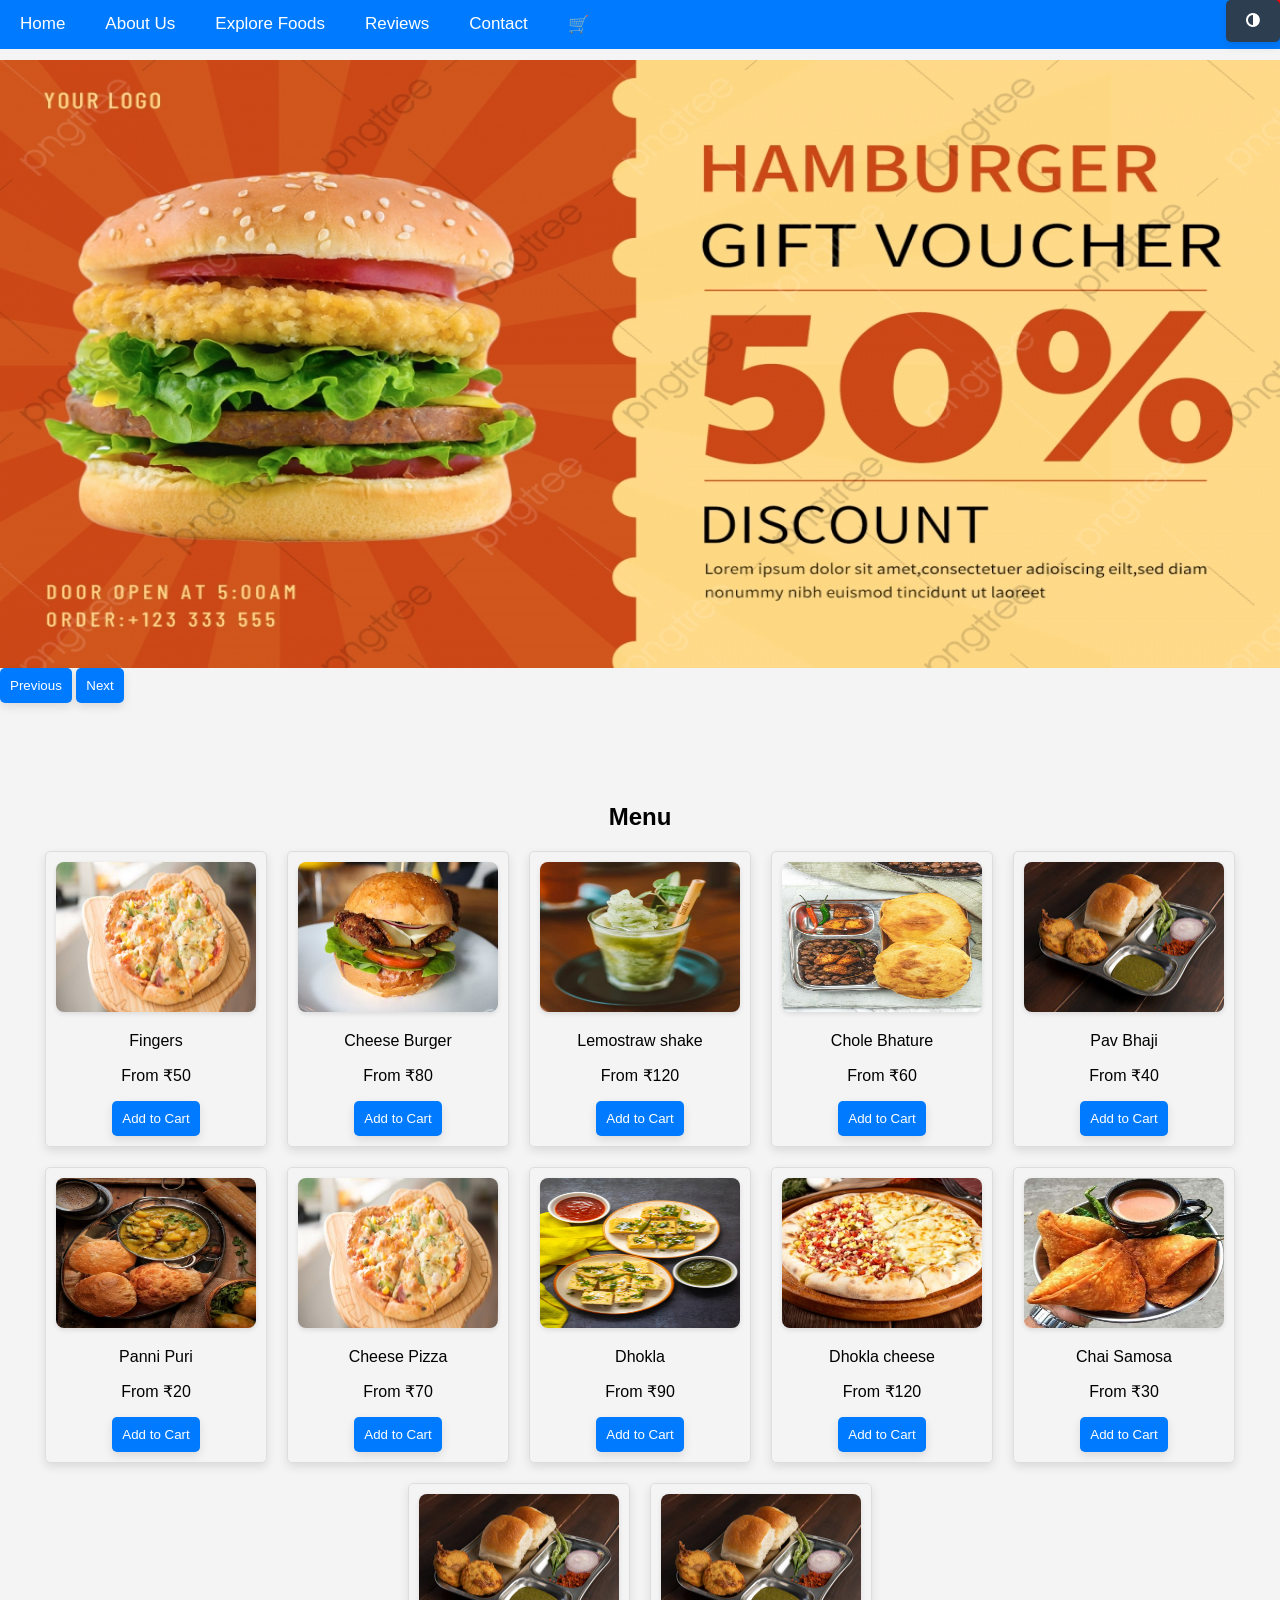
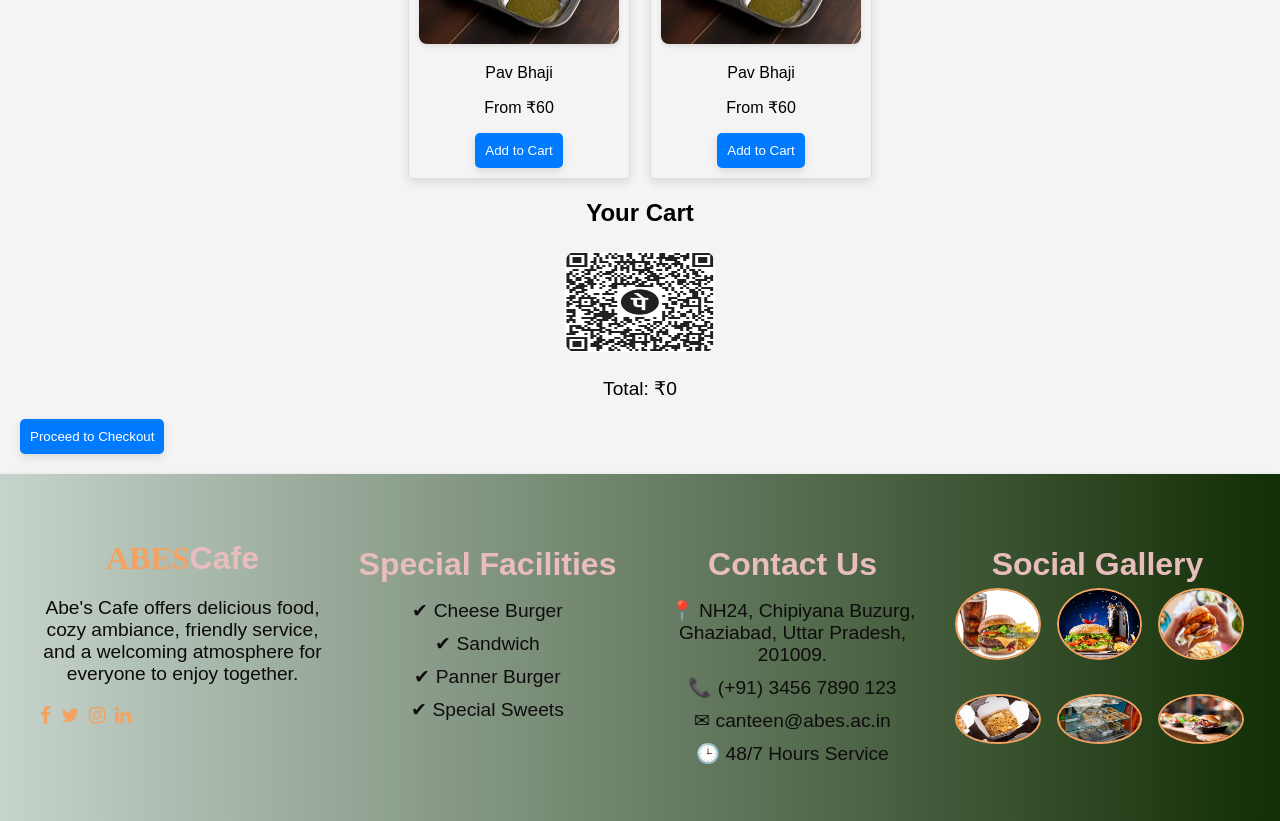
<file: canteen_management_system/canteen/cart3.html>
<!DOCTYPE html>
<html lang="en">
<head>
    <meta charset="UTF-8">
    <meta name="viewport" content="width=device-width, initial-scale=1.0">
    <title>Canteen Order System</title>
    <link rel="stylesheet" href="https://cdnjs.cloudflare.com/ajax/libs/font-awesome/4.7.0/css/font-awesome.min.css">
   <link rel="stylesheet" href="cart3.css">
</head>
<body>
    <div class="navbar" id="navbar">
    <a href="index.html">Home</a>
    <a href="#about">About Us</a>
    <a href="#menu-item">Explore Foods</a>
    <a href="review.html">Reviews</a>
    <a href="contact.html">Contact</a>
    <a href="#cart" class="cart-icon">
        🛒
        <span id="cart-count" class="cart-badge">0</span>
        
    </a>
    <button onclick="toggleDarkMode()" class="dark-mode-btn"><i class="fa fa-adjust" aria-hidden="true"></i></button>
    
</div>

    <div class="slider-container">
      <div class="slider">
        <img src="images/bg/ban4.jpg" alt="Image 1">
        <img src="images/bg/ban2.jpg" alt="Image 2">
        <img src="images/bg/banner1.jpg" alt="Image 3">
        <img src="images/bg/bg-1.jpg" alt="Image 4">
      </div>
      <button class="prev" onclick="prevSlide()">Previous</button>
      <button class="next" onclick="nextSlide()">Next</button>
    </div>
    
        
    
    
    <div class="container" id="menu-item">
        <h2>Menu</h2>
        <div class="menu">
            
            <div class="menu-item" id="cart">
                <img src="images/cart/Cheese Pizza.jpg" alt="Item 1">
                <p>Fingers</p>
                <p> From ₹50</p>
                <button onclick="addToCart('Item 1', 50, 'item1.jpg')">Add to Cart</button>
            </div>
            <div class="menu-item"id="cart">
                <img src="images/cart/cheese-Burger.jpg" alt="Item 2">
                <p>Cheese Burger</p>
                <p>From ₹80</p>
                <button onclick="addToCart('Item 2', 80, 'item2.jpg')">Add to Cart</button>
            </div>
            <div class="menu-item"id="cart">
                <img src="images/cart/Lemostraw shake.webp" alt="Item 3">
                <p>Lemostraw shake</p>
                <p>From ₹120</p>
                <button onclick="addToCart('Item 3', 120, 'item3.jpg')">Add to Cart</button>
            </div>
            <div class="menu-item"id="cart">
                <img src="images/cart/chole-bhature.jpg" alt="Item 4">
                <p>Chole Bhature</p>
                <p>From ₹60</p>
                <button onclick="addToCart('Item 4', 60, 'item4.jpg')">Add to Cart</button>
            </div>
            <div class="menu-item"id="cart">
                <img src="images/cart/Pav Bhaji.jpg" alt="Item 5">
                <p>Pav Bhaji</p>
                <p>From ₹40</p>
                <button onclick="addToCart('Item 5', 40, 'item5.jpg')">Add to Cart</button>
            </div>
            <div class="menu-item"id="cart">
                <img src="images/cart/Panni Puri.jpg" alt="Item 6">
                <p>Panni Puri</p>
                <p>From ₹20</p>
                <button onclick="addToCart('Item 6', 20, 'item6.jpg')">Add to Cart</button>
            </div>
            <div class="menu-item"id="cart">
                <img src="images/cart/Cheese Pizza.jpg" alt="Item 7">
                <p>Cheese Pizza</p>
                <p>From ₹70</p>
                <button onclick="addToCart('Item 8', 70, 'item8.jpg')">Add to Cart</button>
            </div>
            <div class="menu-item"id="cart">
                <img src="images/cart/Dhokla.jpg" alt="Item 8">
                <p>Dhokla</p>
                <p>From ₹90</p>
                <button onclick="addToCart('Item 8', 90, 'item8.jpg')">Add to Cart</button>
            </div>
            <div class="menu-item"id="cart">
                <img src="images/cart/Dhokla cheese.jpg" alt="Item 9">
                <p>Dhokla cheese</p>
                <p>From ₹120</p>
                <button onclick="addToCart('Item 9', 20, 'item9.jpg')">Add to Cart</button>
            </div>
            <div class="menu-item"id="cart">
                <img src="images/cart/samosa-chai.jpg" alt="Item 10">
                <p>Chai Samosa</p>
                <p>From ₹30</p>
                <button onclick="addToCart('Item 10', 30, 'item10.jpg')">Add to Cart</button>
            </div>
            <div class="menu-item"id="cart">
                <img src="images/cart/Pav Bhaji.jpg" alt="Item 11">
                <p>Pav Bhaji</p>
                <p>From ₹60</p>
            <button onclick="addToCart('Item 11', 60, 'item11.jpg')">Add to Cart</button>
        </div>
        <div class="menu-item"id="cart">
            <img src="images/cart/Pav Bhaji.jpg" alt="Item 11">
            <p>Pav Bhaji</p>
            <p>From ₹60</p>
        <button onclick="addToCart('Item 11', 60, 'item11.jpg')">Add to Cart</button>
    </div>
        </div>
        
        <div class="cart">
            <h2>Your Cart</h2>
            <ul id="cartItems"></ul>
            <center>  <p class="p11" ><img src="quar2.jpg"></p></center>
            <p id="totalAmount">Total: ₹0</p>
            <button onclick="showCheckoutForm()">Proceed to Checkout</button>
        </div>

        <div class="checkout" id="checkoutForm" style="display: none;">
            <h2>Checkout</h2>
            <form onsubmit="processPayment(event)">
                <label for="name">Name:</label>
                <input type="text" id="name" required><br>
                <label for="mobile">Mobile Number:</label>
                <input type="text" id="mobile" required><br>
                <label for="text">address</label>
                <input type="text" id="address" required><br>
                <button type="submit">Submit Payment</button>
            </form>
        </div>
    </div>

    <footer class="footer">
        <div class="footer-container">
            <!-- About Section -->
            <div class="footer-item about">
                <h2><span class="highlight">ABES</span>Cafe</h2>
                <p>
                    Abe's Cafe offers delicious food, cozy ambiance, 
                    friendly service, and a welcoming atmosphere for everyone to enjoy together.
                </p>
                <div class="social-icons">
                    <a href="#"><i class="fa fa-facebook"></i></a>
                    <a href="#"><i class="fa fa-twitter"></i></a>
                    <a href="#"><i class="fa fa-instagram"></i></a>
                    <a href="#"><i class="fa fa-linkedin"></i></a>
                </div>
            </div>

            <!-- Special Facilities Section -->
            <div class="footer-item">
                <h3>Special Facilities</h3>
                <ul>
                    <li>✔ Cheese Burger</li>
                    <li>✔ Sandwich</li>
                    <li>✔ Panner Burger</li>
                    <li>✔ Special Sweets</li>
                </ul>
            </div>

            <!-- Contact Us Section -->
            <div class="footer-item">
                <h3>Contact Us</h3>
                <ul>
                    <li>📍 NH24, Chipiyana Buzurg, Ghaziabad, Uttar Pradesh, 201009.</li>
                    <li>📞 (+91) 3456 7890 123</li>
                    <li>✉ canteen@abes.ac.in</li>
                    <li>🕒 48/7 Hours Service</li>
                </ul>
            </div>

            <!-- Social Gallery Section -->
            <div class="footer-item">
                <h3>Social Gallery</h3>
                <div class="gallery">
                    <img src="images/footer/footer1.jpg" alt="Gallery Image">
                    <img src="images/footer/footer2.jpg" alt="Gallery Image">
                    <img src="images/footer/footer3.jpg" alt="Gallery Image">
                    <img src="images/footer/footer4.jpg" alt="Gallery Image">
                    <img src="images/footer/footer5.jpg" alt="Gallery Image">
                    <img src="images/footer/fotter6.jpg" alt="Gallery Image">
                </div>
            </div>
        </div>
    </footer>

    <script>

function toggleNavbar() {
            var navbar = document.getElementById("navbar");
            navbar.classList.toggle("responsive");
        }

        function toggleDarkMode() {
            document.body.classList.toggle('dark-mode');
        }
    
        let slideIndex = 0;

function showSlides() {
  const slides = document.querySelectorAll('.slider img');
  for (let i = 0; i < slides.length; i++) {
    slides[i].style.display = 'none';
  }
  slideIndex++;
  if (slideIndex > slides.length) {
    slideIndex = 1;
  }
  slides[slideIndex - 1].style.display = 'block';
  setTimeout(showSlides, 2000); // Change image every 2 seconds
}

function prevSlide() {
  slideIndex--;
  showSlides();
}

function nextSlide() {
  slideIndex++;
  showSlides();
}

document.addEventListener('DOMContentLoaded', function() {
  showSlides();
});

let cart = [];
let total = 0;

function addToCart(itemName, itemPrice, itemImage) {
    cart.push({ name: itemName, price: itemPrice, image: itemImage });
    total += itemPrice;
    displayCart();
}


function displayCart() {
    const cartItems = document.getElementById('cartItems');
    cartItems.innerHTML = '';

    cart.forEach(item => {
        const li = document.createElement('li');
        li.innerHTML = `<img src="${item.image}" alt="${item.name}"> ${item.name} - ₹${item.price}`;
        cartItems.appendChild(li);
    });

    document.getElementById('totalAmount').innerText = `Total: ₹${total}`;
}

function showCheckoutForm() {
    document.getElementById('checkoutForm').style.display = 'block';
}

function processPayment(event) {
    event.preventDefault();

    const name = document.getElementById('name').value;
    const mobile = document.getElementById('mobile').value;
    const address = document.getElementById('address').value;

    if (cart.length === 0) {
        alert('Your cart is empty. Please add items to the cart.');
        return;
    }

    const orderDetails = cart.map(item => `${item.name} - ₹${item.price}`).join('\n');
    const orderMessage = `Order Details:\n${orderDetails}\n\nTotal: ₹${total}\n\nCustomer Details:\nName: ${name}\nMobile: ${mobile}\nAddress: ${address}\n\nThank you for your order!`;
    
    console.log(orderMessage); 
    alert(orderMessage); 

    
    cart = [];
    total = 0;
    displayCart();
    document.getElementById('checkoutForm').style.display = 'none';
}

    </script>
</body>
</html>
</file>
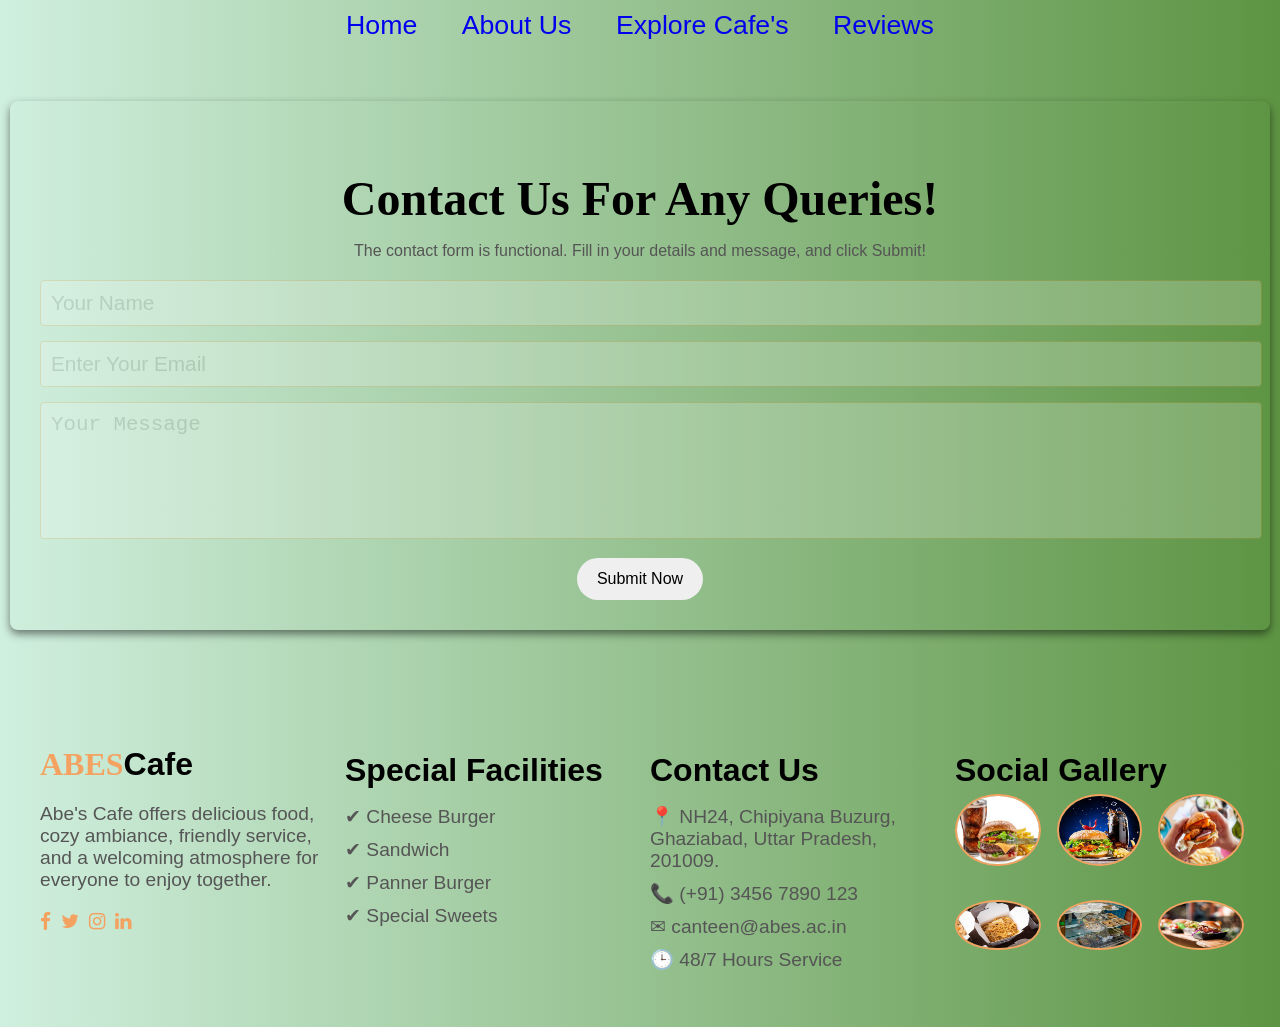
<file: canteen_management_system/canteen/contact.html>
<!DOCTYPE html>
<html lang="en">
<head>
    <meta charset="UTF-8">
    <meta name="viewport" content="width=device-width, initial-scale=1.0">
    <title>Contact Us</title>
    <link rel="stylesheet" href="https://cdnjs.cloudflare.com/ajax/libs/font-awesome/4.7.0/css/font-awesome.min.css">
    <link rel="stylesheet" href="contact.css">
</head>
<body>
    <div class="navbar">
        <a href="index.html">Home</a>
        <a href="#about">About Us</a>
        <a href="#explore-food">Explore Cafe's</a>
        <a href="review.html">Reviews</a>
    </div>
    <section class="contact-section">
        <h1>Contact Us For Any Queries!</h1>
        <p>
            The contact form is functional. Fill in your details and message, and click Submit!
        </p>
        <form id="contact-form">
            <div class="form-group">
                <input type="text" id="name" placeholder="Your Name" required>
            </div>
            <div class="form-group">
                <input type="email" id="email" placeholder="Enter Your Email" required>
            </div>
            <div class="form-group">
                <textarea id="message" placeholder="Your Message" rows="5" required></textarea>
            </div>
            <button type="submit" class="submit-btn">Submit Now</button>
        </form>
        <div id="confirmation" class="hidden">Thank you for contacting us. We will get back to you shortly!</div>
    </section>
    <footer class="footer">
        <div class="footer-container">
         
            <div class="footer-item about">
                <h2><span class="highlight">ABES</span>Cafe</h2>
                <p>
                    Abe's Cafe offers delicious food, cozy ambiance, 
                    friendly service, and a welcoming atmosphere for everyone to enjoy together.
                </p>
                <div class="social-icons">
                    <a href="#"><i class="fa fa-facebook"></i></a>
                    <a href="#"><i class="fa fa-twitter"></i></a>
                    <a href="#"><i class="fa fa-instagram"></i></a>
                    <a href="#"><i class="fa fa-linkedin"></i></a>
                </div>
            </div>

            <div class="footer-item">
                <h3>Special Facilities</h3>
                <ul>
                    <li>✔ Cheese Burger</li>
                    <li>✔ Sandwich</li>
                    <li>✔ Panner Burger</li>
                    <li>✔ Special Sweets</li>
                </ul>
            </div>

            <div class="footer-item">
                <h3>Contact Us</h3>
                <ul>
                    <li>📍 NH24, Chipiyana Buzurg, Ghaziabad, Uttar Pradesh, 201009.</li>
                    <li>📞 (+91) 3456 7890 123</li>
                    <li>✉ canteen@abes.ac.in</li>
                    <li>🕒 48/7 Hours Service</li>
                </ul>
            </div>

            <div class="footer-item">
                <h3>Social Gallery</h3>
                <div class="gallery">
                    <img src="images/footer/footer1.jpg" alt="Gallery Image">
                    <img src="images/footer/footer2.jpg" alt="Gallery Image">
                    <img src="images/footer/footer3.jpg" alt="Gallery Image">
                    <img src="images/footer/footer4.jpg" alt="Gallery Image">
                    <img src="images/footer/footer5.jpg" alt="Gallery Image">
                    <img src="images/footer/fotter6.jpg" alt="Gallery Image">
                </div>
            </div>
        </div>
    </footer>
    
    <script >
        document.getElementById('contact-form').addEventListener('submit', function (e) {
    e.preventDefault(); 

    const name = document.getElementById('name').value.trim();
    const email = document.getElementById('email').value.trim();
    const message = document.getElementById('message').value.trim();

    if (name && email && message) {
        document.getElementById('confirmation').classList.remove('hidden');
        this.reset(); 
    } else {
        alert('Please fill out all fields before submitting.');
    }
});




    </script>
</body>
</html>
</file>
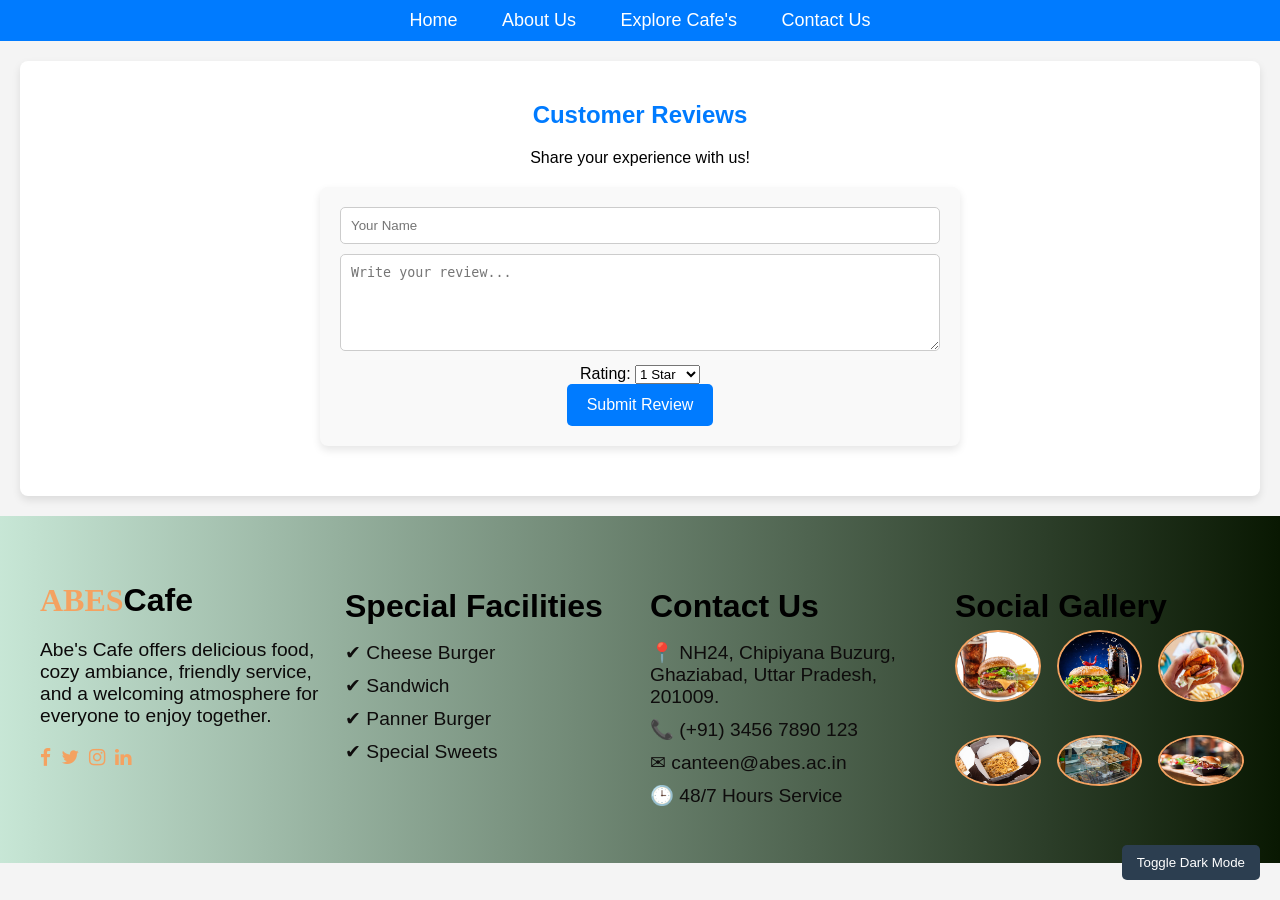
<file: canteen_management_system/canteen/review.html>
<!DOCTYPE html>
<html lang="en">
<head>
    <meta charset="UTF-8">
    <meta name="viewport" content="width=device-width, initial-scale=1.0">
    <title>Customer Reviews | Canteen Management System</title>
  <link rel="stylesheet" href="review.css">
  <link rel="stylesheet" href="https://cdnjs.cloudflare.com/ajax/libs/font-awesome/4.7.0/css/font-awesome.min.css">
</head>
<body>

    <!-- Navbar -->
    <div class="navbar">
        <a href="index.html">Home</a>
        <a href="#about">About Us</a>
        <a href="#explore-food">Explore Cafe's</a>
        <a href="contact.html">Contact Us</a>
    </div>

    <!-- Review Section -->
    <div class="review-section">
        <h2>Customer Reviews</h2>
        <p>Share your experience with us!</p>

        <!-- Review Form -->
        <div class="review-form">
            <input type="text" id="name" placeholder="Your Name" required />
            <textarea id="reviewText" placeholder="Write your review..." rows="5" required></textarea>
            <div>
                <label for="rating">Rating: </label>
                <select id="rating" required>
                    <option value="1">1 Star</option>
                    <option value="2">2 Stars</option>
                    <option value="3">3 Stars</option>
                    <option value="4">4 Stars</option>
                    <option value="5">5 Stars</option>
                </select>
            </div>
            <button onclick="submitReview()">Submit Review</button>
        </div>

        <!-- Display Reviews -->
        <div class="reviews-list" id="reviews-list"></div>
    </div>

    <!-- Dark Mode Toggle Button -->
    <button onclick="toggleDarkMode()" style="position: fixed; bottom: 20px; right: 20px; padding: 10px 15px; background-color: #2c3e50; color: white; border: none; cursor: pointer; border-radius: 5px;">
        Toggle Dark Mode
    </button>
    <footer class="footer">
        <div class="footer-container">
            <!-- About Section -->
            <div class="footer-item about">
                <h2><span class="highlight">ABES</span>Cafe</h2>
                <p>
                    Abe's Cafe offers delicious food, cozy ambiance, 
                    friendly service, and a welcoming atmosphere for everyone to enjoy together.
                </p>
                <div class="social-icons">
                    <a href="#"><i class="fa fa-facebook"></i></a>
                    <a href="#"><i class="fa fa-twitter"></i></a>
                    <a href="#"><i class="fa fa-instagram"></i></a>
                    <a href="#"><i class="fa fa-linkedin"></i></a>
                </div>
            </div>

            <!-- Special Facilities Section -->
            <div class="footer-item">
                <h3>Special Facilities</h3>
                <ul>
                    <li>✔ Cheese Burger</li>
                    <li>✔ Sandwich</li>
                    <li>✔ Panner Burger</li>
                    <li>✔ Special Sweets</li>
                </ul>
            </div>

            <!-- Contact Us Section -->
            <div class="footer-item">
                <h3>Contact Us</h3>
                <ul>
                    <li>📍 NH24, Chipiyana Buzurg, Ghaziabad, Uttar Pradesh, 201009.</li>
                    <li>📞 (+91) 3456 7890 123</li>
                    <li>✉ canteen@abes.ac.in</li>
                    <li>🕒 48/7 Hours Service</li>
                </ul>
            </div>

            <!-- Social Gallery Section -->
            <div class="footer-item">
                <h3>Social Gallery</h3>
                <div class="gallery">
                    <img src="images/footer/footer1.jpg" alt="Gallery Image">
                    <img src="images/footer/footer2.jpg" alt="Gallery Image">
                    <img src="images/footer/footer3.jpg" alt="Gallery Image">
                    <img src="images/footer/footer4.jpg" alt="Gallery Image">
                    <img src="images/footer/footer5.jpg" alt="Gallery Image">
                    <img src="images/footer/fotter6.jpg" alt="Gallery Image">
                </div>
            </div>
        </div>
    </footer>

    <script>
        // Reviews Array to store reviews
        let reviews = [];

        // Function to submit a review
        function submitReview() {
            const name = document.getElementById('name').value;
            const reviewText = document.getElementById('reviewText').value;
            const rating = document.getElementById('rating').value;

            if (name && reviewText && rating) {
                // Add the review to the reviews array
                reviews.push({ name, reviewText, rating });

                // Clear the form
                document.getElementById('name').value = '';
                document.getElementById('reviewText').value = '';
                document.getElementById('rating').value = '1';

                // Display reviews
                displayReviews();
            } else {
                alert('Please fill in all fields');
            }
        }

        // Function to display reviews
        function displayReviews() {
            const reviewsList = document.getElementById('reviews-list');
            reviewsList.innerHTML = '';  // Clear previous reviews

            // Loop through each review and create HTML structure
            reviews.forEach(review => {
                const reviewItem = document.createElement('div');
                reviewItem.classList.add('review-item');
                reviewItem.innerHTML = `
                    <div class="review-name">${review.name}</div>
                    <div class="review-rating">${'★'.repeat(review.rating)}</div>
                    <div class="review-text">${review.reviewText}</div>
                `;
                reviewsList.appendChild(reviewItem);
            });
        }

        // Function to toggle dark mode
        function toggleDarkMode() {
            document.body.classList.toggle('dark-mode');
        }
    </script>

</body>
</html>
</file>
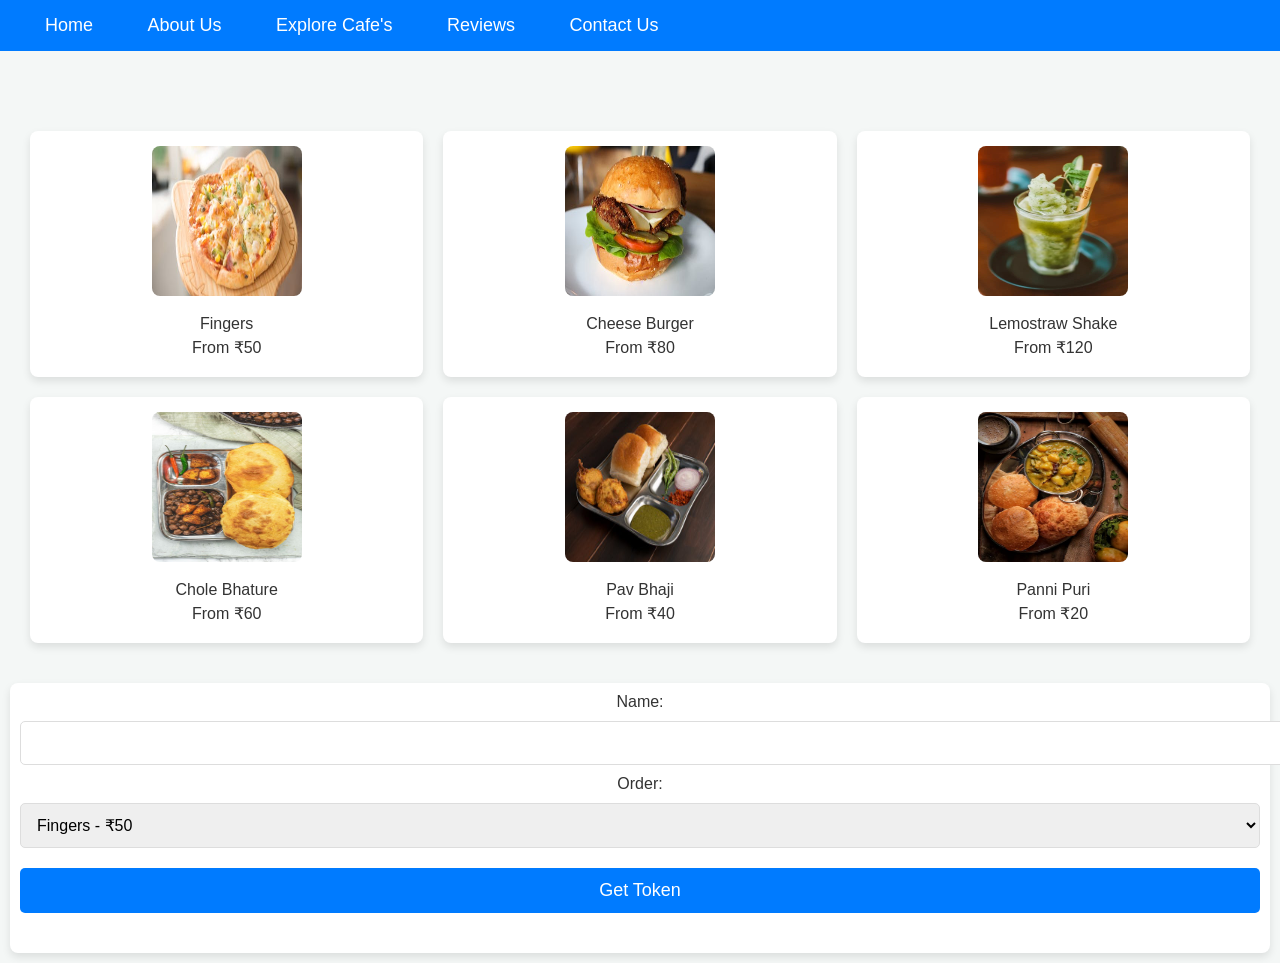
<file: canteen_management_system/canteen/token.html>
<!DOCTYPE html>
<html lang="en">
<head>
    <meta charset="UTF-8">
    <meta name="viewport" content="width=device-width, initial-scale=1.0">
    <title>Canteen Token System</title>
    <link rel="stylesheet" href="https://cdnjs.cloudflare.com/ajax/libs/font-awesome/4.7.0/css/font-awesome.min.css">
    <link rel="stylesheet" href="token.css">
</head>
<body>
    <div class="navbar" id="navbar">
       
        <div>
            <a href="index.html">Home</a>
            <a href="index.html">About Us</a>
            <a href="#explore-food">Explore Cafe's</a>
            <a href="review.html">Reviews</a>
            <a href="contact.html">Contact Us</a>
           
        </div>
        
    </div>
    <div class="menu">
        <div class="menu-item">
            <img src="images/cart/Cheese Pizza.jpg" alt="Cheese Pizza">
            <p>Fingers</p>
            <p>From ₹50</p>
        </div>
        <div class="menu-item">
            <img src="images/cart/cheese-Burger.jpg" alt="Cheese Burger">
            <p>Cheese Burger</p>
            <p>From ₹80</p>
        </div>
        <div class="menu-item">
            <img src="images/cart/Lemostraw shake.webp" alt="Lemostraw Shake">
            <p>Lemostraw Shake</p>
            <p>From ₹120</p>
        </div>
        <div class="menu-item">
            <img src="images/cart/chole-bhature.jpg" alt="Chole Bhature">
            <p>Chole Bhature</p>
            <p>From ₹60</p>
        </div>
        <div class="menu-item">
            <img src="images/cart/Pav Bhaji.jpg" alt="Pav Bhaji">
            <p>Pav Bhaji</p>
            <p>From ₹40</p>
        </div>
        <div class="menu-item">
            <img src="images/cart/Panni Puri.jpg" alt="Panni Puri">
            <p>Panni Puri</p>
            <p>From ₹20</p>
        </div>
    </div>
    <div class="form-container">
        <form id="orderForm">
            <label for="name">Name:</label>
            <input type="text" id="name" name="name" required>

            <label for="order">Order:</label>
            <select id="order" name="order">
            </select>

            <button type="submit">Get Token</button>
        </form>

        <div id="tokenDisplay"></div>
    </div>

    <script>
        document.getElementById('orderForm').addEventListener('submit', function(event) {
            event.preventDefault();  

            const name = document.getElementById('name').value;
            const order = document.getElementById('order').value;

            if (name && order) {
                const token = generateToken();
                displayToken(name, order, token);
            } else {
                alert('Please fill in both fields!');
            }
        });

        function generateToken() {
            return Math.floor(100 + Math.random() * 9000);
        }

        function displayToken(name, order, token) {
            const tokenDisplay = document.getElementById('tokenDisplay');
            tokenDisplay.innerHTML = `<p>Thank you, ${name}!</p>
                                      <p>Your order for ${order} has been placed.</p>
                                      <p>Your token is: <strong>${token}</strong></p>`;
        }

        function populateMenu() {
            const menuItems = [
                {name: 'Fingers', price: 50},
                {name: 'Cheese Burger', price: 80},
                {name: 'Lemostraw Shake', price: 120},
                {name: 'Chole Bhature', price: 60},
                {name: 'Pav Bhaji', price: 40},
                {name: 'Panni Puri', price: 20},
                {name: 'Cheese Pizza', price: 70},
                {name: 'Dhokla', price: 90},
                {name: 'Dhokla Cheese', price: 120},
                {name: 'Chai Samosa', price: 30}
            ];

            const orderSelect = document.getElementById('order');
            menuItems.forEach(item => {
                const option = document.createElement('option');
                option.value = item.name;
                option.textContent = `${item.name} - ₹${item.price}`;
                orderSelect.appendChild(option);
            });
        }

        window.onload = populateMenu;

        function myFunction() {
  var x = document.getElementById("myTopnav");
  if (x.className === "topnav") {
    x.className += " responsive";
  } else {
    x.className = "topnav";
  }
}
    </script>

</body>
</html>
</file>
<file: canteen_management_system/canteen/cart3.css>
body {
    font-family: Arial, sans-serif;
    display: flex;
    flex-direction: column;
    justify-content: space-between;
    min-height: 100vh;
    margin: 0;
    background-color: #f4f4f4;
    padding-top: 60px; /* Avoid overlap with navbar */
}

header, footer {
    background: rgb(19,176,92);
    background: linear-gradient(90deg, rgba(13, 80, 44, 0.2) 0%, rgb(18, 46, 4) 100%);
    color: rgb(233, 189, 189);
    text-align: center;
    padding: 10px 0;
    box-shadow: 0 2px 5px rgba(0, 0, 0, 0.2);
}

.navbar {
    background-color: #007BFF;
    overflow: hidden;
    position: fixed;
    top: 0;
    left: 0;
    right: 0;
    z-index: 100;
}

.navbar a {
    float: left;
    display: block;
    color: white;
    text-align: center;
    padding: 14px 20px;
    text-decoration: none;
    font-size: 17px;
}

.navbar a:hover {
    background-color: #ddd;
    color: black;
}

.navbar .icon {
    display: none;
}

.cart-icon {
    font-size: 20px;
    color: white;
    margin-right: 15px;
    cursor: pointer;
}

.cart-badge {
    background-color: red;
    color: white;
    border-radius: 50%;
    padding: 2px 8px;
    font-size: 14px;
    position: absolute;
    top: -5px;
    right: -5px;
}

body.dark-mode {
    color: white;
    background-color: #2c3e50;
}

.dark-mode-btn {
    background-color: #2c3e50;
    color: white;
    position: fixed;
    right: 0;
    top: 0;
    cursor: pointer;
    border: none;
    border-radius: 5px;
    padding: 12px 20px;
    font-size: 1rem;
}

.dark-mode-btn:hover {
    background-color: #34495e;
}

.container {
    flex: 1;
    padding: 20px;
    margin-top: 60px;
}

h1, h2 {
    text-align: center;
}

.menu {
    display: flex;
    flex-wrap: wrap;
    justify-content: center;
    gap: 20px;
}

.menu-item {
    border: 1px solid #ddd;
    border-radius: 5px;
    padding: 10px;
    text-align: center;
    width: 200px;
    box-shadow: 0 4px 10px rgba(0, 0, 0, 0.1);
    transition: box-shadow 0.3s ease;
}

.menu-item:hover {
    box-shadow: 0 8px 15px rgba(0, 0, 0, 0.2);
}

.menu-item img {
    width: 200px;
    height: 150px;
    border-radius: 8px;
    box-shadow: 0 2px 5px rgba(0, 0, 0, 0.1);
}

button {
    padding: 10px;
    background-color: #007BFF;
    color: white;
    border: none;
    border-radius: 5px;
    cursor: pointer;
    box-shadow: 0 4px 10px rgba(0, 0, 0, 0.1);
}

button:hover {
    background-color: #2cc0a7;
    box-shadow: 0 6px 12px rgba(0, 0, 0, 0.2);
}

.cart, .checkout {
    margin-top: 20px;
}

#cartItems {
    list-style-type: none;
    padding: 0;
}

#cartItems li {
    display: flex;
    align-items: center;
    justify-content: space-between;
    margin-bottom: 10px;
}

#cartItems img {
    max-width: 50px;
    height: auto;
    margin-right: 10px;
}

#totalAmount {
    font-size: 1.2em;
    text-align: center;
    margin-top: 10px;
}

.checkout form {
    display: flex;
    flex-direction: column;
    align-items: center;
}

.checkout form label, .checkout form input {
    margin: 5px 0;
}

.checkout form input {
    padding: 5px;
    width: 200px;
}

.checkout form button {
    margin-top: 10px;
}

.slider {
    height: 38rem;
}

.slider img {
    width: 100%;
    height: 100%;
}

.slider-container {
    width: 100%;
    height: 70%;
}

.footer {
    padding: 40px 20px;
}

.footer-container {
    max-width: 1200px;
    margin: 0 auto;
    display: grid;
    grid-template-columns: repeat(4, 1fr);
    gap: 20px;
}

.footer-item h2, .footer-item h3 {
    font-size: 2rem;
    margin-bottom: 5px;
}

.footer-item p {
    font-size: 1.2rem;
    color: #0c0a0a;
    margin-bottom: 20px;
}

.footer-item ul {
    list-style: none;
    padding: 0;
}

.footer-item ul li {
    font-size: 1.2rem;
    color: #0e0c0c;
    margin-bottom: 10px;
}

.footer-item .highlight {
    color: #f4a261;
    font-family: "Georgia", serif;
}

.social-icons {
    display: flex;
    gap: 10px;
}

.social-icons a {
    color: #f4a261;
    font-size: 1.2rem;
    transition: color 0.3s ease;
}

.social-icons a:hover {
    color: #e76f51;
}

.gallery {
    display: grid;
    grid-template-columns: repeat(3, 1fr);
    gap: 20px;
}

.gallery img {
    width: 100%;
    height: 80%;
    border-radius: 50%;
    border: 2px solid #f4a261;
    transition: transform 0.3s ease;
}

.gallery img:hover {
    transform: scale(1.8);
}

.p11 img {
    width: 150px;
    height: 100px;
    padding: 5px;
    border-radius: 16px;
    align-items: center;
}

/* Responsive design */
@media (max-width: 768px) {
    .navbar a:not(:first-child) { display: none; }
    .navbar a.icon {
        float: right;
        display: block;
    }

    .navbar.responsive { position: relative; }
    .navbar.responsive .icon { display: block; position: absolute; top: 10px; right: 0; }

    .menu {
        flex-direction: column;
        align-items: center;
        gap: 10px;
    }

    .menu-item {
        width: 80%;
        max-width: 300px;
    }

    .slider {
        height: 25rem;
    }

    .slider-container {
        height: 50%;
    }

    .container {
        padding: 10px;
    }

    footer {
        font-size: 1rem;
    }

    .footer-container {
        grid-template-columns: 1fr;
    }

    .gallery {
        grid-template-columns: repeat(3, .3fr);
    }

    .checkout form input {
        width: 100%;
    }
}

@media (max-width: 480px) {
    .navbar a:not(:first-child) { display: none; }
    .navbar a.icon {
        float: right;
        display: block;
    }

    .footer-container {
        grid-template-columns: 1fr;
    }

    .gallery {
        grid-template-columns: repeat(3, .3fr);
    }

    .menu-item {
        width: 100%;
        margin: 10px 0;
    }

    .menu-item img {
        width: 120px;
        height: 130px;
    }

    .p11 img {
        width: 120px;
        height: 80px;
    }
}
</file>
<file: canteen_management_system/canteen/contact.css>
body {
    font-family: Arial, sans-serif;
    margin: 0;
    padding: 0;
    background: rgb(19,176,92);
    background: linear-gradient(90deg, rgba(19,176,92,0.2) 0%, rgb(93, 148, 67) 100%);
}

.navbar {
    overflow: hidden;
    padding: 10px 0;
    text-align: center;
}

.navbar a {
    text-decoration: dotted;
    padding: 14px 20px;
    font-size: 3ch;
}

.navbar a:hover {
    background-color: #ddd;
    color: black;
}

.contact-section {
    max-width: 1200px;
    margin: 50px auto;
    padding: 30px;
    border-radius: 8px;
    box-shadow: 0 4px 8px rgba(0, 0, 0, 0.5);
    text-align: center;
}

.contact-section h1 {
    font-size: 3rem;
    margin-bottom: 8px;
    font-family: "Georgia", serif;
}

.contact-section p {
    color: #555;
    margin-bottom: 20px;
}

.form-group {
    margin-bottom: 15px;
}

input, textarea {
    color: rgb(24, 23, 23);
    width: 100%;
    padding: 10px;
    font-size: 1.3rem;
    opacity: 0.2;
    border: 1px solid #eb943c;
    border-radius: 4px;
    outline: none;
    transition: border 0.3s ease;
}

input:focus, textarea:focus {
    border: 1px solid #f4a261;
}

textarea {
    resize: none;
}

.submit-btn {
    border: none;
    padding: 12px 20px;
    font-size: 1rem;
    border-radius: 25px;
    cursor: pointer;
    transition: background-color 0.5s ease;
}

.submit-btn:hover {
    background-color: #e76f51;
}

.hidden {
    display: none;
    margin-top: 20px;
    font-weight: bold;
    color: green;
}

.footer {
    padding: 40px 20px;
}

.footer-container {
    max-width: 1200px;
    margin: 0 auto;
    display: grid;
    grid-template-columns: repeat(4, 1fr);
    gap: 20px;
}

.footer-item h2, .footer-item h3 {
    font-size: 2rem;
    margin-bottom: 5px;
}

.footer-item p {
    font-size: 1.2rem;
    color: #555;
    margin-bottom: 20px;
}

.footer-item ul {
    list-style: none;
    padding: 0;
}

.footer-item ul li {
    font-size: 1.2rem;
    color: #555;
    margin-bottom: 10px;
}

.footer-item .highlight {
    color: #f4a261;
    font-family: "Georgia", serif;
}

.social-icons {
    display: flex;
    gap: 10px;
}

.social-icons a {
    color: #f4a261;
    font-size: 1.2rem;
    transition: color 0.3s ease;
}

.social-icons a:hover {
    color: #e76f51;
}

/* Gallery Section */
.gallery {
    display: grid;
    grid-template-columns: repeat(3, 1fr);
    gap: 20px;
}

.gallery img {
    width: 100%;
    height: 80%;
    border-radius: 50%;
    border: 2px solid #f4a261;
    transition: transform 0.3s ease;
}

.gallery img:hover {
    transform: scale(1.1);
}

@media (max-width: 1024px) {
    .navbar a {
        font-size: 2.5ch;
        padding: 12px 15px;
    }

    .footer-container {
        grid-template-columns: repeat(2, 1fr);
    }

    .gallery {
        grid-template-columns: repeat(2, 1fr);
    }

    .contact-section {
        padding: 20px;
    }

    .contact-section h1 {
        font-size: 2.5rem;
    }

    .submit-btn {
        font-size: 0.9rem;
    }

    input, textarea {
        font-size: 1.1rem;
    }
}

@media (max-width: 768px) {
    .navbar a {
        font-size: 2ch;
        padding: 10px;
    }

    .footer-container {
        grid-template-columns: repeat(2, .5fr);
    }

    .gallery {
        grid-template-columns: repeat(2, .5fr);
    }

    .contact-section {
        padding: 15px;
    }

    .contact-section h1 {
        font-size: 2rem;
    }

    .submit-btn {
        font-size: 0.9rem;
        padding: 10px 15px;
    }

    input, textarea {
        font-size: 1rem;
        padding: 8px;
    }

    .footer-item ul li {
        font-size: 1rem;
    }
}

@media (max-width: 360px) {
    .navbar a {
        font-size: 1.5ch;
        padding: 8px;
    }

    .footer-container {
        grid-template-columns: 1fr;
    }

    .gallery {
        grid-template-columns: repeat(2, .3fr);
    }

    .contact-section {
        padding: 10px;
    }

    .contact-section h1 {
        font-size: 1.8rem;
    }

    .submit-btn {
        font-size: 0.8rem;
        padding: 8px 12px;
    }

    input, textarea {
        font-size: 0.9rem;
        padding: 6px;
    }

    .footer-item ul li {
        font-size: 0.9rem;
    }
    .gallery {
        grid-template-columns: repeat(2, .3fr);
    }

}
</file>
<file: canteen_management_system/canteen/review.css>
/* General Styling */
body {
    font-family: Arial, sans-serif;
    margin: 0;
    padding: 0;
    background-color: #f4f4f4;
}

/* Navigation Bar */
.navbar {
    background-color: #007BFF;
    overflow: hidden;
    padding: 10px 0;
    color: white;
    text-align: center;
}

.navbar a {
    color: white;
    text-decoration: none;
    padding: 14px 20px;
    font-size: 18px;
}

.navbar a:hover {
    background-color: #ddd;
    color: black;
}

/* Review Section */
.review-section {
    padding: 20px;
    text-align: center;
    background-color: #fff;
    margin: 20px;
    border-radius: 8px;
    box-shadow: 0 4px 8px rgba(0, 0, 0, 0.1);
}

.review-section h2 {
    color: #007BFF;
}

.review-form {
    margin-top: 20px;
    max-width: 600px;
    margin-left: auto;
    margin-right: auto;
    padding: 20px;
    background-color: #f9f9f9;
    border-radius: 8px;
    box-shadow: 0 4px 8px rgba(0, 0, 0, 0.1);
}

.review-form input,
.review-form textarea {
    width: 100%;
    padding: 10px;
    margin-bottom: 10px;
    border-radius: 5px;
    border: 1px solid #ccc;
    box-sizing: border-box;
}

.review-form button {
    background-color: #007BFF;
    color: white;
    border: none;
    padding: 12px 20px;
    font-size: 16px;
    cursor: pointer;
    border-radius: 5px;
}

.review-form button:hover {
    background-color: #0056b3;
}

/* Display Reviews */
.reviews-list {
    margin-top: 30px;
}

.review-item {
    background-color: #fff;
    margin-bottom: 15px;
    padding: 15px;
    border-radius: 8px;
    box-shadow: 0 4px 6px rgba(0, 0, 0, 0.1);
    text-align: left;
}

.review-item .review-name {
    font-weight: bold;
    color: #007BFF;
}

.review-item .review-text {
    margin-top: 10px;
    font-size: 16px;
}

.review-item .review-rating {
    margin-top: 10px;
    color: #FF9800;
}

/* Footer */
footer {
    background: rgb(19, 176, 92);
    background: linear-gradient(90deg, rgba(19, 176, 92, 0.2) 0%, rgba(9, 24, 2, 1) 100%);
    padding: 40px 20px;
}

.footer-container {
    max-width: 1200px;
    margin: 0 auto;
    display: grid;
    grid-template-columns: repeat(4, 1fr);
    gap: 20px;
}

.footer-item h2,
.footer-item h3 {
    font-size: 2rem;
    margin-bottom: 5px;
}

.footer-item p {
    font-size: 1.2rem;
    color: #0c0a0a;
    margin-bottom: 20px;
}

.footer-item ul {
    list-style: none;
    padding: 0;
}

.footer-item ul li {
    font-size: 1.2rem;
    color: #0e0c0c;
    margin-bottom: 10px;
}

.footer-item .highlight {
    color: #f4a261;
    font-family: "Georgia", serif;
}

.social-icons {
    display: flex;
    gap: 10px;
}

.social-icons a {
    color: #f4a261;
    font-size: 1.2rem;
    transition: color 0.3s ease;
}

.social-icons a:hover {
    color: #e76f51;
}

.gallery {
    display: grid;
    grid-template-columns: repeat(3, 1fr);
    gap: 20px;
}

.gallery img {
    width: 100%;
    height: 80%;
    border-radius: 50%;
    border: 2px solid #f4a261;
    transition: transform 0.3s ease;
}

.gallery img:hover {
    transform: scale(1.8);
}

/* Dark Mode */
body.dark-mode {
    background-color: #2c3e50;
    color: white;
}

.dark-mode .review-form {
    background-color: #34495e;
    color: white;
}

.dark-mode .review-item {
    background-color: #2c3e50;
}

/* Responsive Design */
@media (max-width: 768px) {
    /* Navbar */
    .navbar {
        text-align: left;
        padding: 10px;
    }

    .navbar a {
        padding: 10px;
        font-size: 16px;
    }

    /* Review Form */
    .review-form {
        width: 90%;
        margin-left: auto;
        margin-right: auto;
    }

    /* Review Section */
    .review-section {
        margin: 10px;
        padding: 15px;
    }

    /* Display Reviews */
    .reviews-list {
        margin-top: 20px;
    }

    .review-item {
        padding: 10px;
    }

    /* Footer */
    .footer-container {
        grid-template-columns: repeat(2, 1fr);
    }

    /* Gallery */
    .gallery {
        grid-template-columns: repeat(2, 1fr);
    }
}

@media (max-width: 480px) {
    /* Navbar */
    .navbar a {
        font-size: 14px;
        padding: 8px;
    }

    /* Review Form */
    .review-form {
        width: 95%;
        margin-left: auto;
        margin-right: auto;
    }

    /* Footer */
    .footer-container {
        grid-template-columns: 1fr;
    }

    /* Gallery */
    .gallery {
        grid-template-columns: repeat(2, 1fr);
    }

    /* Review Item */
    .review-item {
        padding: 8px;
    }
}
</file>
<file: canteen_management_system/canteen/token.css>
body {
    font-family: 'Arial', sans-serif;
    margin: 0;
    padding: 0;
    background-color: #f4f7f6;
    color: #333;
}

a {
    text-decoration: none;
}

.navbar {
    background-color: #007BFF;
    padding: 15px 20px;
    display: flex;
    justify-content: space-between;
    align-items: center;
    position: sticky;
    top: 0;
    z-index: 100;
    flex-wrap: wrap; 
}

.navbar a {
    color: white;
    font-size: 18px;
    margin: 0 15px;
    transition: color 0.3s ease;
    padding: 5px 10px; 
}

.navbar a:hover {
    color: #f4a261;
}

.navbar-brand img {
    height: 50px;
}
.togglebutton {
    background-color: #2c3e50;
    color: #fff;
    border: none;
    cursor: pointer;
    padding: 10px;
    border-radius: 5px;
    font-size: 20px;
}

.togglebutton:hover {
    background-color: #f4a261;
}
.menu {
    display: grid;
    grid-template-columns: repeat(3, 1fr);
    gap: 20px;
    padding: 30px;
    margin-top: 50px;
}

.menu-item {
    background-color: #fff;
    padding: 15px;
    border-radius: 8px;
    box-shadow: 0 4px 8px rgba(0, 0, 0, 0.1);
    text-align: center;
    transition: transform 0.3s ease;
}

.menu-item img {
    width: 150px;
    height: 150px;
    border-radius: 8px;
    margin-bottom: 10px;
}

.menu-item p {
    font-size: 16px;
    margin: 5px 0;
}

.menu-item:hover {
    transform: translateY(-5px);
}

.form-container {
    background-color: #fff;
    padding: 10px;
    border-radius: 8px;
    box-shadow: 0 4px 8px rgba(0, 0, 0, 0.1);
    margin: 10px;
    text-align: center;
}

.form-container input,
.form-container select,
.form-container button {
    width: 100%;
    padding: 12px;
    margin: 10px 0;
    border-radius: 5px;
    border: 1px solid #ddd;
    font-size: 16px;
}

.form-container button {
    background-color: #007BFF;
    color: white;
    border: none;
    cursor: pointer;
    font-size: 18px;
    transition: background-color 0.3s ease;
}

.form-container button:hover {
    background-color: #0056b3;
}

#tokenDisplay {
    margin-top: 20px;
    font-size: 18px;
    color: #333;
}

@media (max-width: 1024px) {
    .menu {
        grid-template-columns: repeat(2, 1fr);
    }

    .navbar {
        flex-direction: column;
        align-items: flex-start;
    }

    .navbar a {
        margin: 10px 0;
        padding: 10px;
        font-size: 16px;
    }

    .togglebutton {
        margin-top: 10px;
    }

    .form-container {
        margin: 20px 10px;
    }

    .menu-item {
        padding: 10px;
    }

    .menu-item img {
        height: 200px;
        object-fit: cover;
    }
}
@media (max-width: 768px) {
    .menu {
        grid-template-columns: 1fr;
        padding: 10px;
    }
    .menu-item {
        margin-bottom: 20px;
        padding: 12px;
    }
    .menu-item img {
        width: 100%;
        height: 200px;
        object-fit: cover;
    }
    .navbar {
        text-align: center;
    }
    .navbar a {
        margin: 8px 0;
        padding: 10px;
        font-size: 14px; 
    }
    .togglebutton {
        font-size: 16px;
        padding: 10px;
    }
    .form-container input,
    .form-container select,
    .form-container button {
        font-size: 14px;
    }
}
@media (max-width: 480px) {
    .menu {
        grid-template-columns: 1fr;
    }

    .menu-item {
        margin-bottom: 20px;
        padding: 12px;
    }

    .menu-item img {
        height: 180px;
        width: 100%;
        object-fit: cover;
    }

    .navbar {
        text-align: center;
    }

    .navbar a {
        margin: 8px 0;
        padding: 10px;
        font-size: 14px;
    }

    .form-container input,
    .form-container select,
    .form-container button {
        font-size: 14px;
        padding: 10px;
    }

    .togglebutton {
        font-size: 16px;
    }
}
</file>
